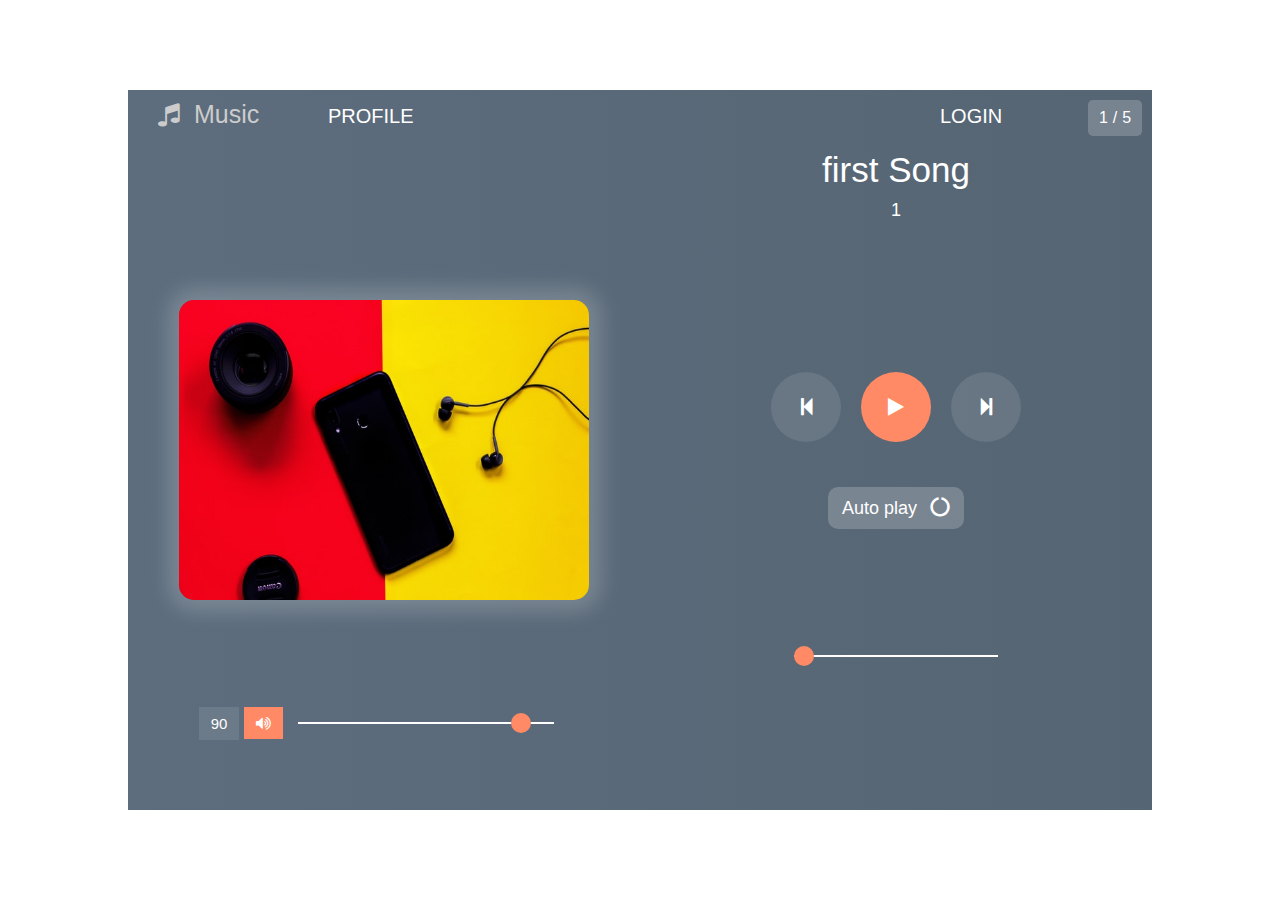
<file: index.html>
<!DOCTYPE html>
<html>
<head>
	<title>music player</title>
    <meta name="viewport" content="width=device-width, initial-scale=1.0">
	  <link rel="stylesheet" href="https://cdnjs.cloudflare.com/ajax/libs/font-awesome/4.7.0/css/font-awesome.min.css">
    <link rel="stylesheet" type="text/css" href="style.css">
</head>

<body>

  <div class="main">
  	<p id="logo"><i class="fa fa-music"></i>Music</p>
     
    <!--- left part --->
     <div class="left">
      <a id="profile" href="profile.html">profile</a>
      <!--- song img --->
      <img id="track_image">
         <div class="volume">
            <p id="volume_show">90</p>
            <i class="fa fa-volume-up" aria-hidden="true" onclick="mute_sound()" id="volume_icon"></i>
            <input type="range" min="0" max="100" value="90" onchange="volume_change()" id="volume">  
         </div>

     </div>
 

     <!--- right part --->
  	 <div class="right">
      <a href="login.html">Login</a>
        <div class="show_song_no">
          <p id="present">1</p>
          <p>/</p>
          <p id="total">5</p>
        </div>

       <!--- song title & artist name --->
      <p id="title">title.mp3</p>
      <p id="artist">Artist name</p>

      <!--- middle part --->
  	 	<div class="middle">
  	       <button onclick="previous_song()" id="pre"><i class="fa fa-step-backward" aria-hidden="true"></i></button>
      	   <button onclick="justplay()" id="play"><i class="fa fa-play" aria-hidden="true"></i></button>
  	       <button onclick="next_song()" id="next"><i class="fa fa-step-forward" aria-hidden="true"></i></button>
  	   </div>

       <!--- song duration part --->
        <div class="duration">
           <input type="range" min="0" max="100" value="0" id="duration_slider" onchange="change_duration()">
        </div>
           <button id="auto" onclick="autoplay_switch()">Auto play <i class="fa fa-circle-o-notch" aria-hidden="true"></i></button>
  	</div>


  </div>
   
  <!--- Add javascript file --->
  <script src="script.js"></script>

</body>
</html>
</file>
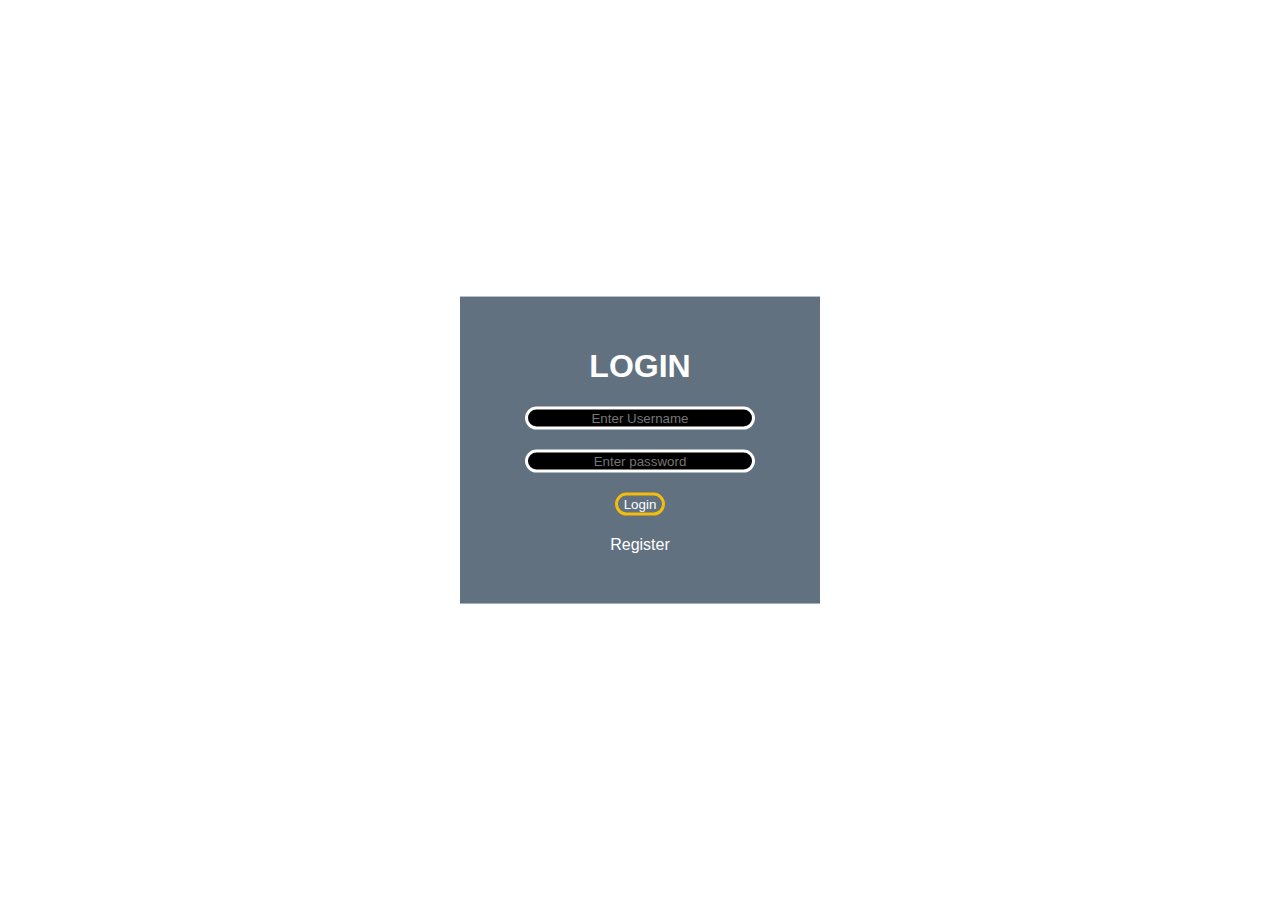
<file: login.html>
<!DOCTYPE html>
<html lang="en" and dir="ltr">
    <head>
        <meta charset="utf-8">
        <title>Login</title>
        <link rel="stylesheet" type="text/css" href="login.css">
        <script src="login.js" ></script>
    </head>
    <body>
        <form class="box" action="index.html">
            <h1>login</h1>
            <input type="text" name="" placeholder="Enter Username" id="username">
            <input type="password" name="" placeholder="Enter password" id="password">
            <input type="submit" name="" value="Login" onclick="validate()">
            <a class="register" href="Register.html">Register</a>
        </form>    
    </body>
</html>
</file>
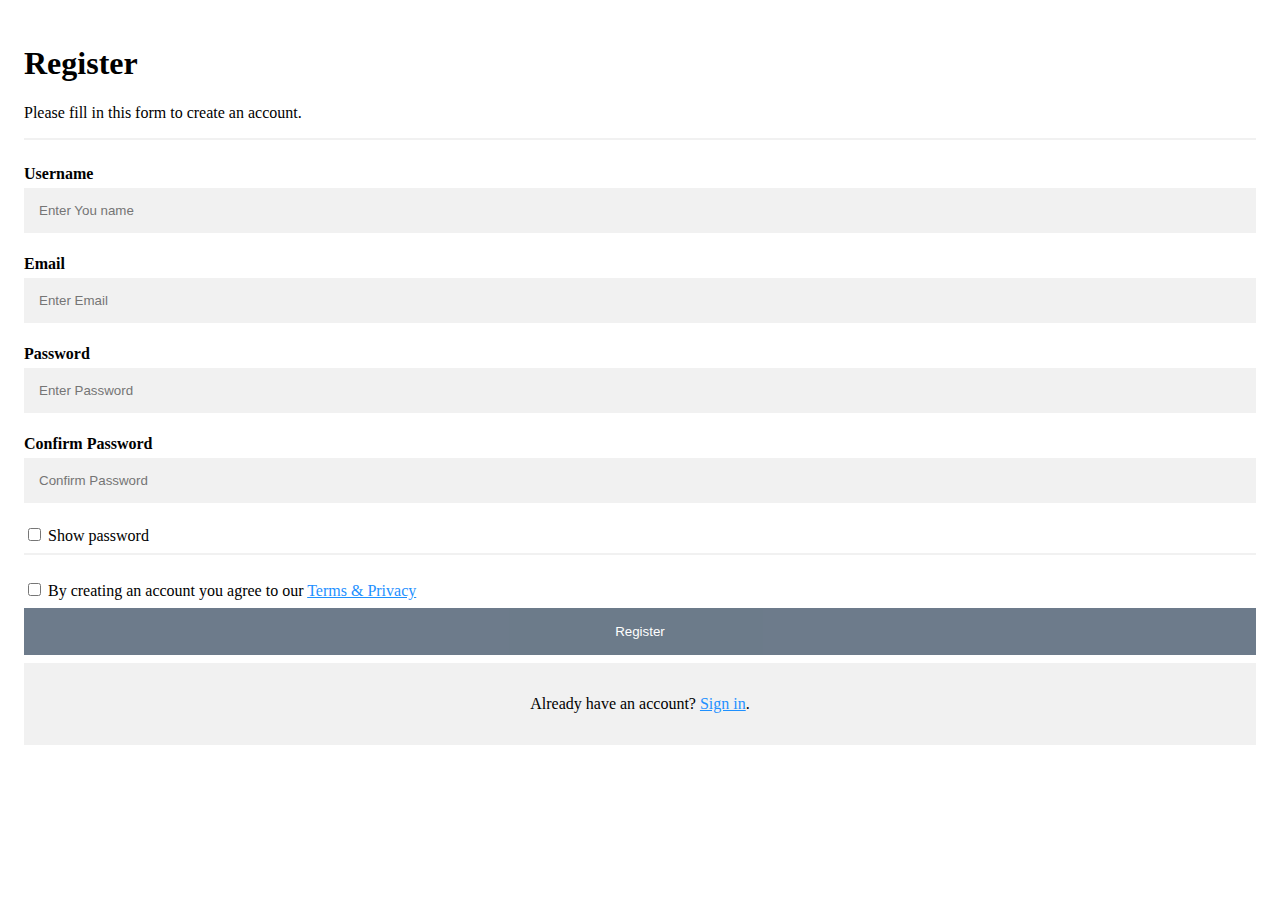
<file: Register.html>
<!DOCTYPE html>
<html>
    <head>
        <title>Register</title>
        <link rel="stylesheet" type="text/css" href="register.css">
    </head>
<body>
  <div  class="container">
    <form method="POST" action="test.php" onsubmit="return Validate()" name="vform" >
   
      <h1>Register</h1>
      <p>Please fill in this form to create an account.</p>
      <hr>

      <div id="username_div">
        <label><b>Username</b></label>
        <input type="text" placeholder="Enter You name" name="username" id="name">
        <div id="name_error"></div>
      </div>

      <div id="email_div">
        <label for="email"><b>Email</b></label>
        <input type="email" placeholder="Enter Email" name="email" id="email">
        <div id="email_error"></div>
      </div>

      <div id="password_div" >
        <label for="psw"><b>Password</b></label>
        <input type="password" placeholder="Enter Password" name="password" id="psw">  
      </div>

      <div id="pass_confirm_div">
        <label for="psw-repeat"><b>Confirm Password</b></label>
        <input type="password" placeholder="Confirm Password" name="password_confirm" id="psw-repeat">
        <div id="password_error"></div>
      </div>

      <input type="checkbox" onclick="showPasswd()"> Show password

      <hr>
  
      <input type="checkbox" id="check"> By creating an account you agree to our <a href="#">Terms & Privacy</a>
      <div id = "checkbox_error" style="color: red;"></div>
      <input type="submit" name="register" value="Register" class="registerbtn">
      
  
      <div class="container signin">
        <p>Already have an account? <a href="login.html">Sign in</a>.</p>
      </div>
    </form>
  </div>
  

  <script src="validate_registration.js"></script>
</body>
</html>
</file>
<file: style.css>
*{
	margin: 0;
	padding: 0;
	font-family: Arial, Helvetica, sans-serif;
}
body{
	height: 100vh;
	width: 100%;
	display: flex;
	align-items: center;
	justify-content: center;
}
.main{
	position: relative;
	height: 80%;
	width: 80%;
	display: flex;
	align-items: center;
	justify-content: center;
	background: linear-gradient(to right, #5D6D7E, #566573);
}
.main button{
	padding: 10px 12px;
	margin: 0 10px;
}
.main #logo{
	position: absolute;
	top: 10px;
	left: 30px;
	font-size: 25px;
	color: #ccc;
}
.main #logo i{
	margin-right: 15px;
}

/* left & right part */
.right,.left{
	position: relative;
	height: 100%;
	width: 50%;
	display: flex;
	align-items: center;
	justify-content: center;
	flex-direction: column;
}
.left a{
	position: absolute;
	top: 15px;
	left: 200px;
	font-size: 20px;
	color: white;
	text-decoration: none;
	text-transform: uppercase;
}

/* song image */
.left img{
	height: 300px;
	width: 80%;
	border-radius: 15px;
	box-shadow: 1px 0px 20px 12px rgba(240,240,240,0.2);
}

/* both range slider part */
input[type="range"] {
	-webkit-appearance: none;
	width: 50%;
	outline: none;
	height: 2px;
	margin: 0 15px;
}
input[type="range"]::-webkit-slider-thumb{
	-webkit-appearance: none;
	height: 20px;
	width: 20px;
	background: #FF8A65;
	border-radius: 50%;
	cursor: pointer;
}
.right input[type=range]{
	width: 40%;
}
.right a{
	position: absolute;
	top: 15px;
	left: 300px;
	font-size: 20px;
	color: white;
	text-decoration: none;
	text-transform: uppercase;
}


/* volume part */
.left .volume{
	position: absolute;
	bottom: 10%;
	left: 0;
	width: 100%;
	height: 30px;
	display: flex;
	align-items: center;
	justify-content: center;
	color: #fff;
}
.left .volume p{
	font-size: 15px;
}
.left .volume i{
	cursor: pointer;
	padding: 8px 12px;
	background: #FF8A65;
}
.left .volume i:hover{
	background: rgba(245,245,245,0.1);
}
.volume #volume_show{
	padding: 8px 12px;
	margin: 0 5px 0 0;
	background: rgba(245,245,245,0.1);
}



/* right part */
 .right .middle{
 	width: 100%;
    display: flex;
	align-items: center;
	justify-content: center;
}
.right .middle button{
	border: none;
	height: 70px;
	width: 70px;
	border-radius: 50%;	
    display: flex;
	align-items: center;
	justify-content: center;
	cursor: pointer;
	outline: none;
	transition: 0.5s;
	background: rgba(255,255,255,0.1);
}
.right #title{
	position: absolute;
	top: 60px;
	left: 50%;
	transform: translateX(-50%);
	text-transform: capitalize;
	color: #fff;
	font-size: 35px;
}
.right #artist{
	position: absolute;
	top: 110px;
	left: 50%;
	transform: translateX(-50%);
	text-transform: capitalize;
	color: #fff;
	font-size: 18px;
}
.right .duration{
	position: absolute;
	bottom: 20%;
	left: 50%;
	transform: translateX(-50%);
	display: flex;
	align-items: center;
	justify-content: center;
	width: 100%;
	height: 20px;
	margin-top: 40px;
}
.right .duration p{
	color: #fff;
	font-size: 15px;
	margin-left: 20px;
}
.right #auto{
	font-size: 18px;
	cursor: pointer;
	margin-top: 45px;
	border: none;
	padding: 10px 14px;
	color: #fff;
	background: rgba(255,255,255,0.2);
	outline: none;
	border-radius: 10px;
}
.right #auto i{
	margin-left: 8px;
}
#play{
	background: #FF8A65;
}
.right button:hover{
	background: #FF8A65;
}
.right i:before{
	color: #fff;
	font-size: 20px;
}

.right .show_song_no{
  position: absolute;
  top: 10px;
  right: 10px;
  width: 30px;
  height: 20px;
  display: flex;
  align-items: center;
  justify-content: center;
  padding: 8px 12px;
  color: #fff;
  border-radius: 5px;
  background: rgba(255,255,255,0.2);
}
.right .show_song_no p:nth-child(2){
	margin: 0 5px;
}
.right a:hover{
	background:#5D6D7E;
}
.left a:hover{
	background-color:#67798b;
}
</file>
<file: login.css>
body{
    margin: 0;
    padding: 0;
    font-family: sans-serif;
}
.box{
    width: 300px;
    padding: 30px;
    position: absolute;
    top: 50%;
    left: 50%;
    transform: translate(-50%,-50%);
    background: #617180;
    text-align: center;
}
.box h1{
    color: white;
    text-transform: uppercase;
    font-weight: 700;
}

.box input[type="text"],.box input[type = "password"]{
  border: 0;
  background: black;
  display: block;
  margin: 20px auto;
  text-align: center;
  border: 3px solid white;
  padding: 14px,10px;
  width: 220px;
  outline: none;
  color: white;
  border-radius: 24px;
  transition: 0.25px;
}
.box input[type="text"]:focus,.box input[type = "password"]:focus{
    width: 270px;
    border-color: white;
}
.box input[type="submit"]{
    border: 0;
    background: none;
    display: block;
    margin: 20px auto;
    text-align: center;
    border: 3px solid #ffc400ec;
    padding: 14px,35px;
    outline: none;
    color: white;
    border-radius: 24px;
    transition: 0.25px;
    cursor: pointer;
}

.box input[type="submit"]:hover{
    background: #ffc400ec;
}
.register{
    border: 0;
    background: none;
    display: block;
    margin: 20px auto;
    text-align: center;
    padding: 14px,35px;
    outline: none;
    color: white;
    border-radius: 24px;
    transition: 0.25px;
    cursor: pointer;
    text-decoration: none;
}
</file>
<file: register.css>
* {
    box-sizing: border-box
}

/* Add padding to containers */
.container {
  padding:16px;
}

/* Full-width input fields */
input[type=text], input[type=password],input[type=email] {
  width: 100%;
  padding: 15px;
  margin: 5px 0 22px 0;
  display: inline-block;
  border: none;
  background: #f1f1f1;
}

input[type=text]:focus, input[type=password]:focus,input[type=email]:focus {
  background-color: #ddd;
  outline: none;
}

/* Overwrite default styles of hr */
hr {
  border: 1px solid #f1f1f1;
  margin-bottom: 25px;
}

/* Set a style for the submit/register button */
.registerbtn {
  background-color: #5D6D7E;
  color: white;
  padding: 16px 20px;
  margin: 8px 0;
  border: none;
  cursor: pointer;
  width: 100%;
  opacity: 0.9;
}

.registerbtn:hover {
  opacity:1;
}

/* Add a blue text color to links */
a {
  color: dodgerblue;
}

/* Set a grey background color and center the text of the "sign in" section */
.signin {
  background-color: #f1f1f1;
  text-align: center;
}
</file>
